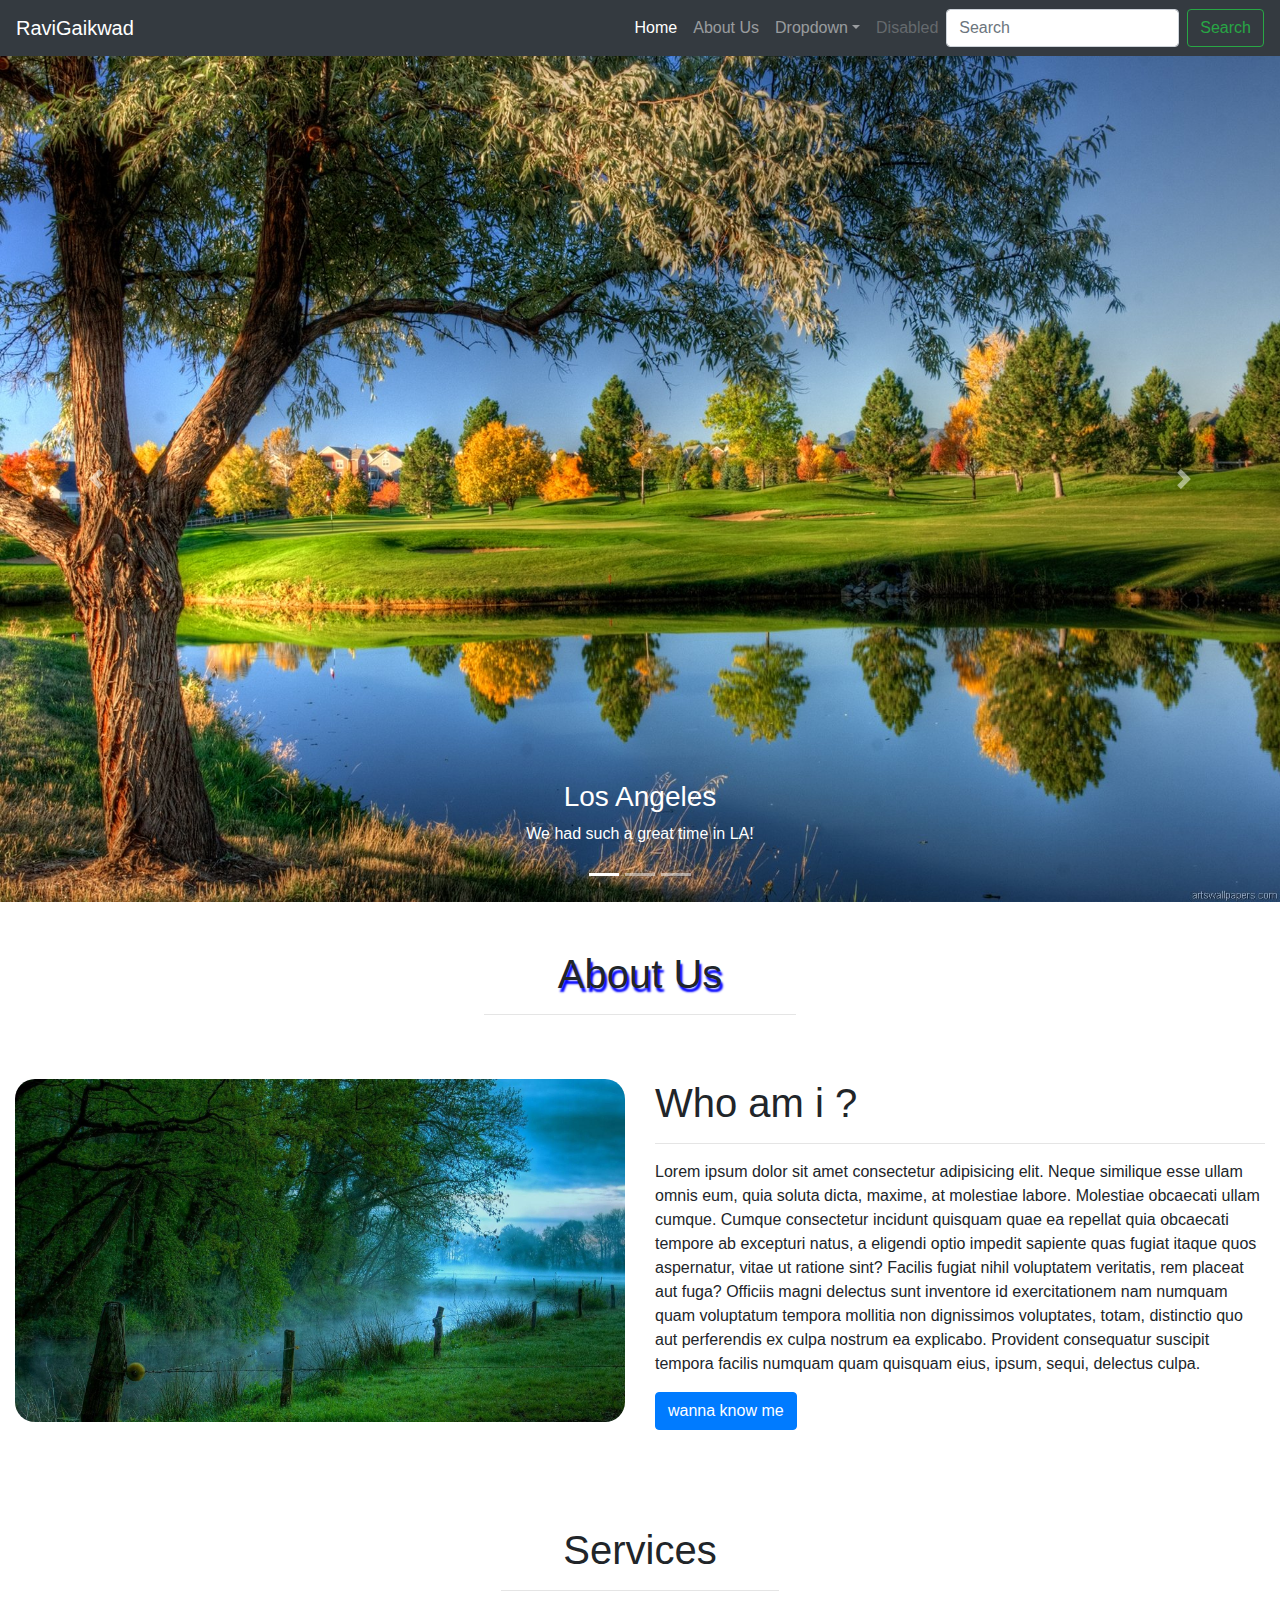
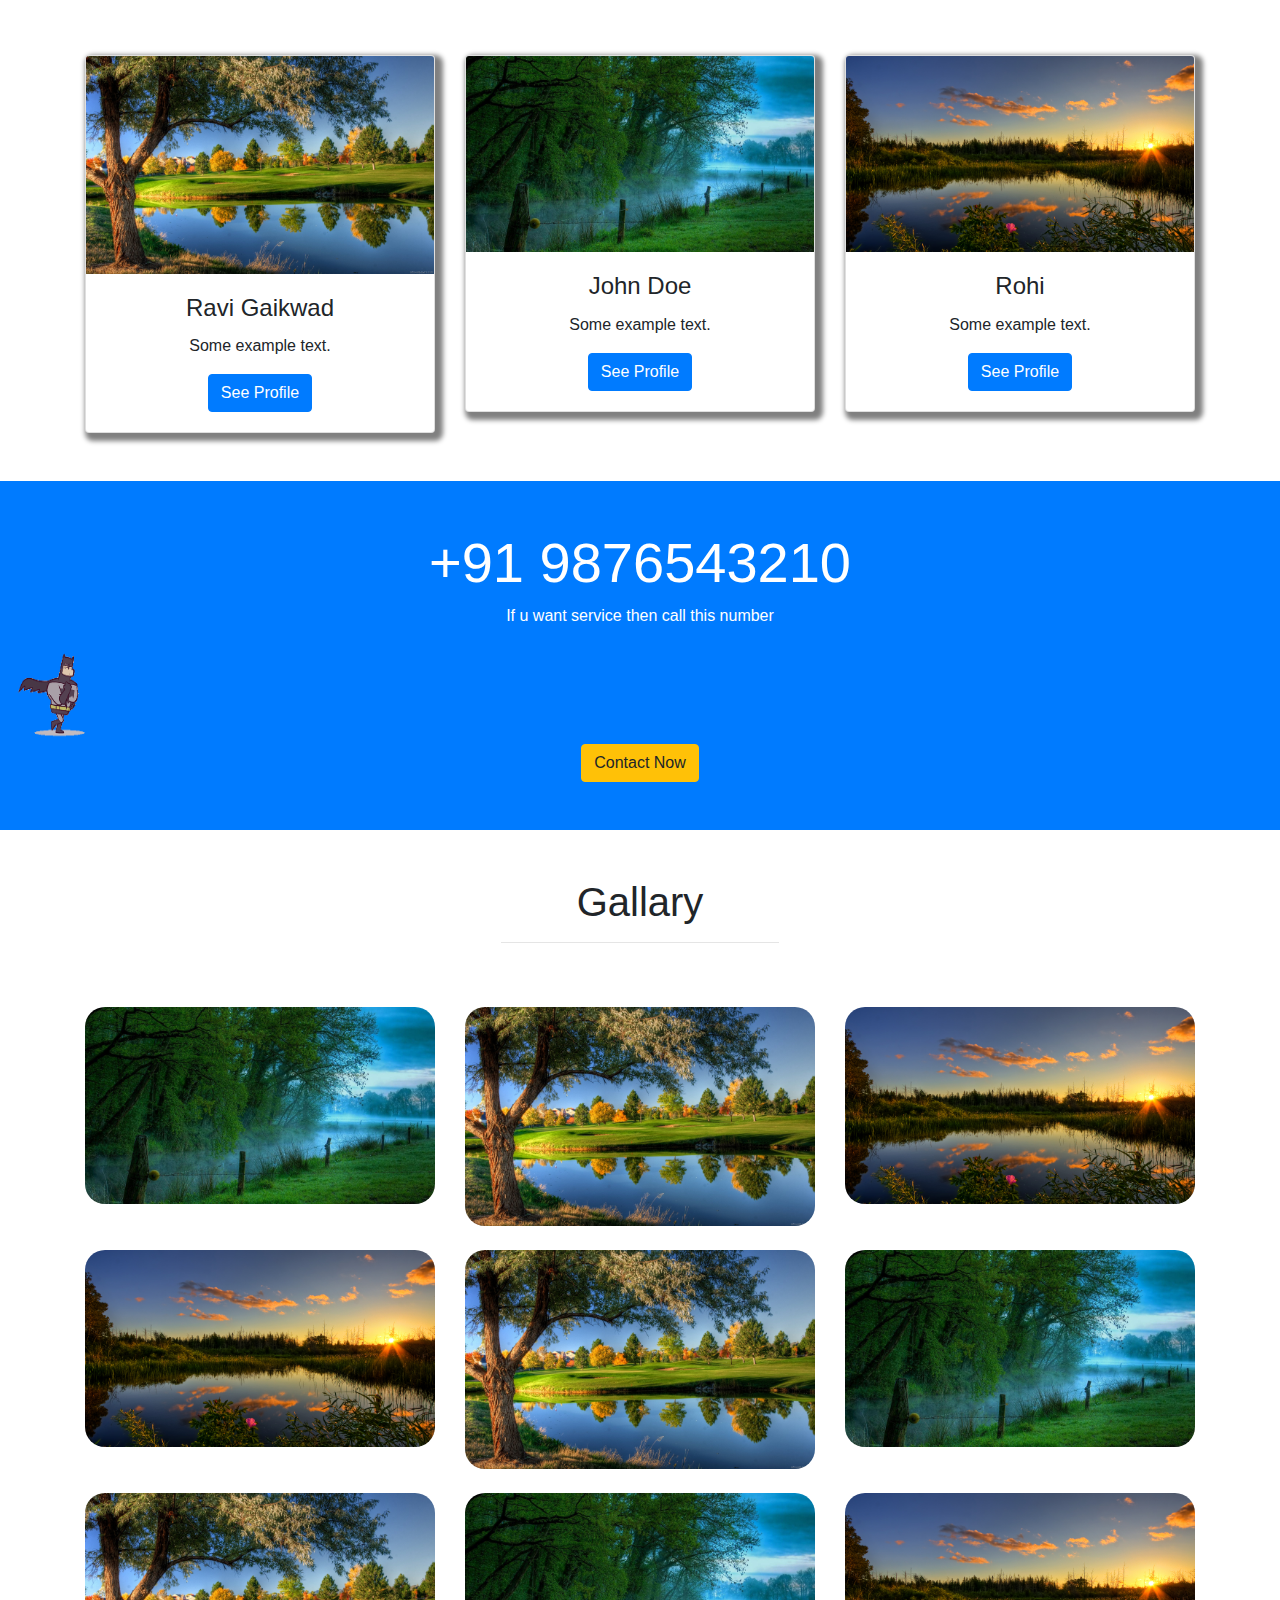
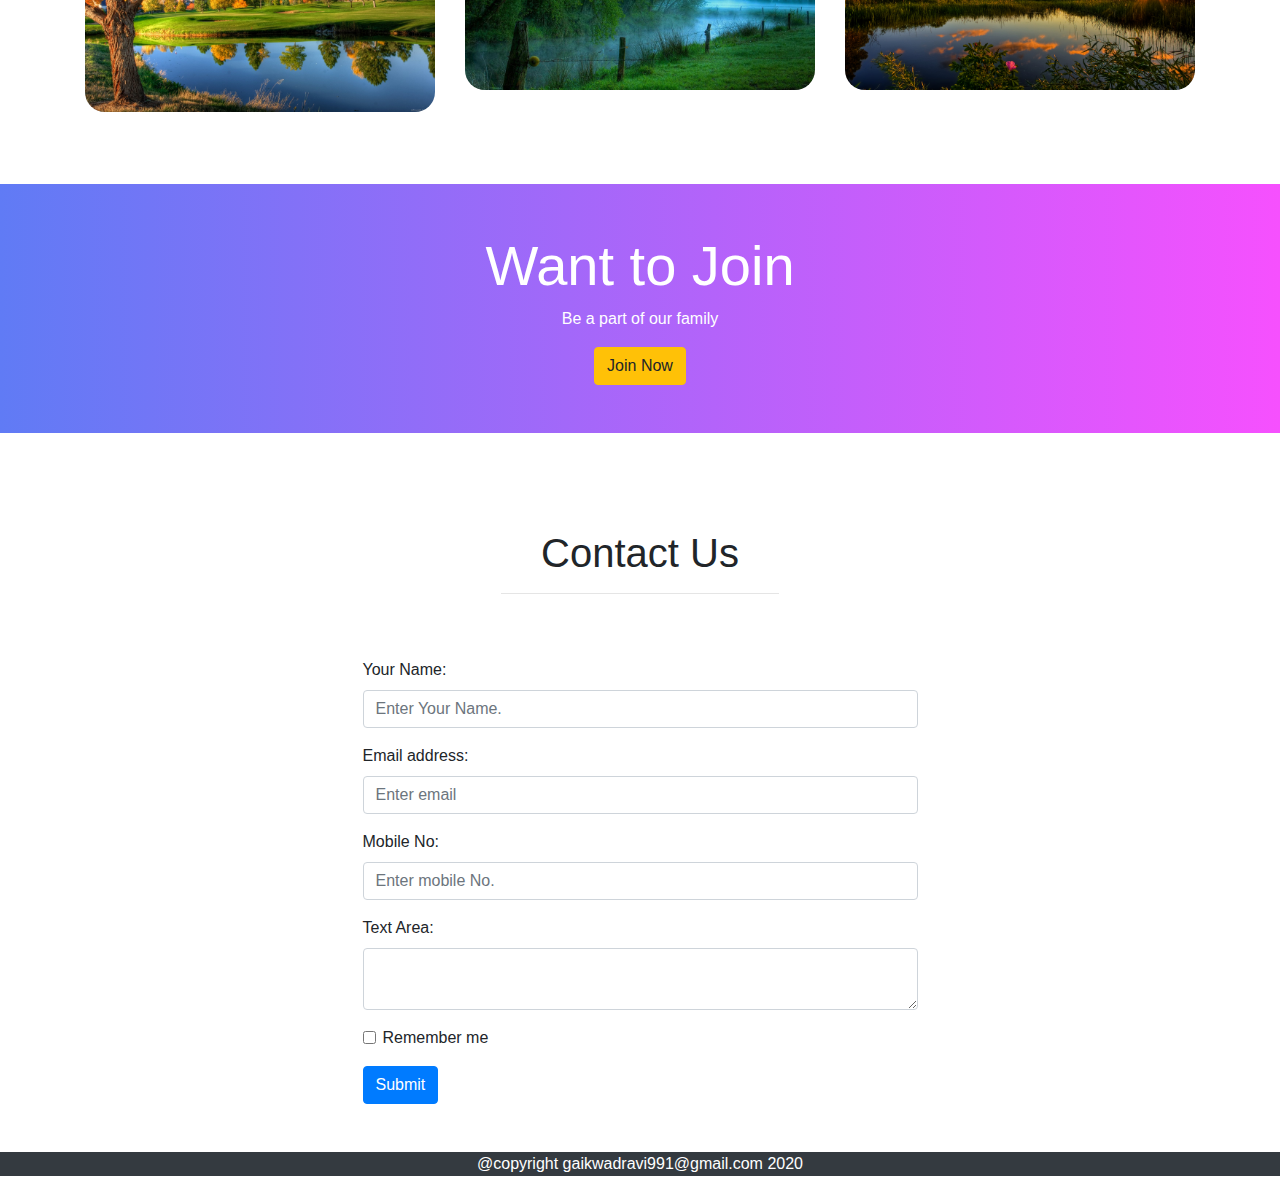
<file: index.html>
<!DOCTYPE html>
<html lang="en">

<head>
    <meta charset="UTF-8">
    <meta name="viewport" content="width=device-width, initial-scale=1.0">
    <title>web Page</title>
    <link rel="stylesheet" href="https://maxcdn.bootstrapcdn.com/bootstrap/4.5.0/css/bootstrap.min.css">
    <link rel="stylesheet" href="style.css">
</head>

<body>
    <header>
        <!-- **** Nav Bar **** -->
        <nav class="navbar navbar-expand-lg navbar-dark bg-dark">
            <a class="navbar-brand" href="#">RaviGaikwad</a>
            <button class="navbar-toggler" type="button" data-toggle="collapse" data-target="#navbarSupportedContent" aria-controls="navbarSupportedContent" aria-expanded="false" aria-label="Toggle navigation">
        <span class="navbar-toggler-icon"></span>
      </button>

            <div class="collapse navbar-collapse" id="navbarSupportedContent">
                <ul class="navbar-nav ml-auto">
                    <li class="nav-item active">
                        <a class="nav-link" href="index.html">Home <span class="sr-only">(current)</span></a>
                    </li>
                    <li class="nav-item">
                        <a class="nav-link" href="about.html">About Us</a>
                    </li>
                    <li class="nav-item dropdown">
                        <a class="nav-link dropdown-toggle" href="#" id="navbarDropdown" role="button" data-toggle="dropdown" aria-haspopup="true" aria-expanded="false">Dropdown</a>
                        <div class="dropdown-menu" aria-labelledby="navbarDropdown">
                            <a class="dropdown-item" href="#">Action</a>
                            <a class="dropdown-item" href="#">Another action</a>
                            <div class="dropdown-divider"></div>
                            <a class="dropdown-item" href="#">Something else here</a>
                        </div>
                    </li>
                    <li class="nav-item">
                        <a class="nav-link disabled" href="#" tabindex="-1" aria-disabled="true">Disabled</a>
                    </li>
                </ul>
                <form class="form-inline my-2 my-lg-0">
                    <input class="form-control mr-sm-2" type="search" placeholder="Search" aria-label="Search">
                    <button class="btn btn-outline-success my-2 my-sm-0" type="submit">Search</button>
                </form>
            </div>
        </nav>

        <!-- **** carousel images slide **** -->
        <div id="demo" class="carousel slide" data-ride="carousel">
            <ul class="carousel-indicators">
                <li data-target="#demo" data-slide-to="0" class="active"></li>
                <li data-target="#demo" data-slide-to="1"></li>
                <li data-target="#demo" data-slide-to="2"></li>
            </ul>
            <div class="carousel-inner">
                <div class="carousel-item active">
                    <img src="images/nature1.jpg" alt="Los Angeles" width="1100" height="500">
                    <div class="carousel-caption">
                        <h3>Los Angeles</h3>
                        <p>We had such a great time in LA!</p>
                    </div>
                </div>
                <div class="carousel-item">
                    <img src="images/nature2.jpg" alt="Chicago" width="1100" height="500">
                    <div class="carousel-caption">
                        <h3>Chicago</h3>
                        <p>Thank you, Chicago!</p>
                    </div>
                </div>
                <div class="carousel-item">
                    <img src="images/nature3.jpg" alt="New York" width="1100" height="500">
                    <div class="carousel-caption">
                        <h3>New York</h3>
                        <p>We love the Big Apple!</p>
                    </div>
                </div>
            </div>
            <a class="carousel-control-prev" href="#demo" data-slide="prev">
                <span class="carousel-control-prev-icon"></span>
            </a>
            <a class="carousel-control-next" href="#demo" data-slide="next">
                <span class="carousel-control-next-icon"></span>
            </a>
        </div>
    </header>

    <!-- **** about us **** -->
    <section>
        <div class="container-fluid">
            <h1 class="text_effect text-center text-capitalize pt-5">about us</h1>
            <hr class="w-25 mx-auto pt-5">

            <div class="row mb-5">
                <div class="col-lg-6 col-md-6 col-12"><img src="images/nature2.jpg" alt="nature" class="img-fluid"></div>
                <div class="col-lg-6 col-md-6 col-12">
                    <h1>Who am i ?</h1>
                    <hr>
                    <p>Lorem ipsum dolor sit amet consectetur adipisicing elit. Neque similique esse ullam omnis eum, quia soluta dicta, maxime, at molestiae labore. Molestiae obcaecati ullam cumque. Cumque consectetur incidunt quisquam quae ea repellat
                        quia obcaecati tempore ab excepturi natus, a eligendi optio impedit sapiente quas fugiat itaque quos aspernatur, vitae ut ratione sint? Facilis fugiat nihil voluptatem veritatis, rem placeat aut fuga? Officiis magni delectus sunt
                        inventore id exercitationem nam numquam quam voluptatum tempora mollitia non dignissimos voluptates, totam, distinctio quo aut perferendis ex culpa nostrum ea explicabo. Provident consequatur suscipit tempora facilis numquam quam
                        quisquam eius, ipsum, sequi, delectus culpa.</p>
                    <button class="btn btn-primary"><a class="text-decoration-none text-white" href="about.html">wanna know me</a> </button>
                </div>
            </div>
        </div>
    </section>

    <!-- **** Service **** -->
    <section>
        <div class="container">
            <h1 class="text-center text-capitalize pt-5">services</h1>
            <hr class="w-25 mx-auto pt-5">

            <div class="row text-center mb-5">
                <div class="col-lg-4 col-md-4 col-12">
                    <div class="card">
                        <img class="card-img-top" src="images/nature1.jpg" alt="Card image">
                        <div class="card-body">
                            <h4 class="card-title">Ravi Gaikwad</h4>
                            <p class="card-text">Some example text.</p>
                            <a href="#" class="btn btn-primary">See Profile</a>
                        </div>
                    </div>
                </div>
                <div class="col-lg-4 col-md-4 col-12">
                    <div class="card">
                        <img class="card-img-top" src="images/nature2.jpg" alt="Card image">
                        <div class="card-body">
                            <h4 class="card-title">John Doe</h4>
                            <p class="card-text">Some example text.</p>
                            <a href="#" class="btn btn-primary">See Profile</a>
                        </div>
                    </div>
                </div>
                <div class="col-lg-4 col-md-4 col-12">
                    <div class="card">
                        <img class="card-img-top" src="images/nature3.jpg" alt="Card image">
                        <div class="card-body">
                            <h4 class="card-title">Rohi</h4>
                            <p class="card-text">Some example text.</p>
                            <a href="#" class="btn btn-primary">See Profile</a>
                        </div>
                    </div>
                </div>
            </div>
        </div>
    </section>

    <!-- **** Contact Now **** -->
    <section class="bg-primary">
        <article class="py-5 text-center text-white">
            <div>
                <h3 class="display-4">+91 9876543210</h3>
                <p>If u want service then call this number</p>
                <div class="batman_run">
                    <img src="images/batmanrun.gif" alt="batmanRun">
                </div>
                <button class="btn btn-warning">Contact Now</button>
            </div>
        </article>
    </section>

    <!-- **** Gallary **** -->
    <section>
        <div class="container">
            <h1 class="text-center text-capitalize pt-5">Gallary</h1>
            <hr class="w-25 mx-auto pt-5">
            <div class="row">
                <div class="col-lg-4 col-md-4 col-12 mb-4">
                    <img src="images/nature2.jpg" alt="Nature gallary" class="img-fluid">
                </div>
                <div class="col-lg-4 col-md-4 col-12 mb-4">
                    <img src="images/nature1.jpg" alt="Nature gallary" class="img-fluid">
                </div>
                <div class="col-lg-4 col-md-4 col-12 mb-4">
                    <img src="images/nature3.jpg" alt="Nature gallary" class="img-fluid">
                </div>
                <div class="col-lg-4 col-md-4 col-12 mb-4">
                    <img src="images/nature3.jpg" alt="Nature gallary" class="img-fluid">
                </div>
                <div class="col-lg-4 col-md-4 col-12 mb-4">
                    <img src="images/nature1.jpg" alt="Nature gallary" class="img-fluid">
                </div>
                <div class="col-lg-4 col-md-4 col-12 mb-4">
                    <img src="images/nature2.jpg" alt="Nature gallary" class="img-fluid">
                </div>
                <div class="col-lg-4 col-md-4 col-12 mb-4">
                    <img src="images/nature1.jpg" alt="Nature gallary" class="img-fluid">
                </div>
                <div class="col-lg-4 col-md-4 col-12 mb-4">
                    <img src="images/nature2.jpg" alt="Nature gallary" class="img-fluid">
                </div>
                <div class="col-lg-4 col-md-4 col-12 mb-4">
                    <img src="images/nature3.jpg" alt="Nature gallary" class="img-fluid">
                </div>
            </div>
        </div>
    </section>

    <!-- **** Register Form **** -->
    <section class="bg-primary mt-5 mb-5 join_gradiant">
        <article class="py-5">
            <div class="text-center text-white">
                <h3 class="display-4">Want to Join</h3>
                <p>Be a part of our family</p>
                <button class="btn btn-warning" data-toggle="modal" data-target="#myModal">Join Now</button>
            </div>
            <!-- The Modal -->
            <div class="modal fade" id="myModal">
                <div class="modal-dialog modal-dialog-centered">
                    <div class="modal-content">

                        <!-- Modal Header -->
                        <div class="modal-header">
                            <h4 class="modal-title">SignUp</h4>
                            <button type="button" class="close" data-dismiss="modal">&times;</button>
                        </div>

                        <!-- Modal body -->
                        <div class="modal-body">
                            <form action="/action_page.php">
                                <div class="form-group">
                                    <label for="email">Email address:</label>
                                    <input type="email" class="form-control" placeholder="Enter email" id="email">
                                </div>
                                <div class="form-group">
                                    <label for="pwd">Password:</label>
                                    <input type="password" class="form-control" placeholder="Enter password" id="pwd">
                                </div>
                                <div class="form-group form-check">
                                    <label class="form-check-label">
                    <input class="form-check-input" type="checkbox"> Remember me
                  </label>
                                </div>
                                <button type="submit" class="btn btn-primary">Submit</button>
                            </form>
                        </div>

                        <!-- Modal footer -->
                        <div class="modal-footer">
                            <button type="button" class="btn btn-secondary" data-dismiss="modal">Close</button>
                        </div>
                    </div>
                </div>
            </div>
        </article>
    </section>

    <!-- **** contact Us **** -->
    <section>
        <div class="container mb-5">
            <h1 class="text-center text-capitalize pt-5">Contact Us</h1>
            <hr class="w-25 mx-auto pt-5">
            <div class="w-50 mx-auto">
                <form action="/action_page.php">
                    <div class="form-group">
                        <label for="pwd">Your Name:</label>
                        <input type="text" class="form-control" placeholder="Enter Your Name." id="pwd">
                    </div>
                    <div class="form-group">
                        <label for="email">Email address:</label>
                        <input type="email" class="form-control" placeholder="Enter email" id="email">
                    </div>
                    <div class="form-group">
                        <label for="pwd">Mobile No:</label>
                        <input type="number" class="form-control" placeholder="Enter mobile No." id="pwd">
                    </div>
                    <div class="form-group">
                        <label>Text Area:</label>
                        <textarea class="form-control"></textarea>
                    </div>
                    <div class="form-group form-check">
                        <label class="form-check-label">
              <input class="form-check-input" type="checkbox"> Remember me
            </label>
                    </div>
                    <button type="submit" class="btn btn-primary">Submit</button>
                </form>
            </div>
        </div>
    </section>

    <!-- **** Footer **** -->
    <footer>
        <p class="text-center bg-dark text-white">@copyright gaikwadravi991@gmail.com 2020</p>
    </footer>

    <script src="https://ajax.googleapis.com/ajax/libs/jquery/3.5.1/jquery.min.js"></script>
    <script src="https://cdnjs.cloudflare.com/ajax/libs/popper.js/1.16.0/umd/popper.min.js"></script>
    <script src="https://maxcdn.bootstrapcdn.com/bootstrap/4.5.0/js/bootstrap.min.js"></script>
</body>

</html>
</file>
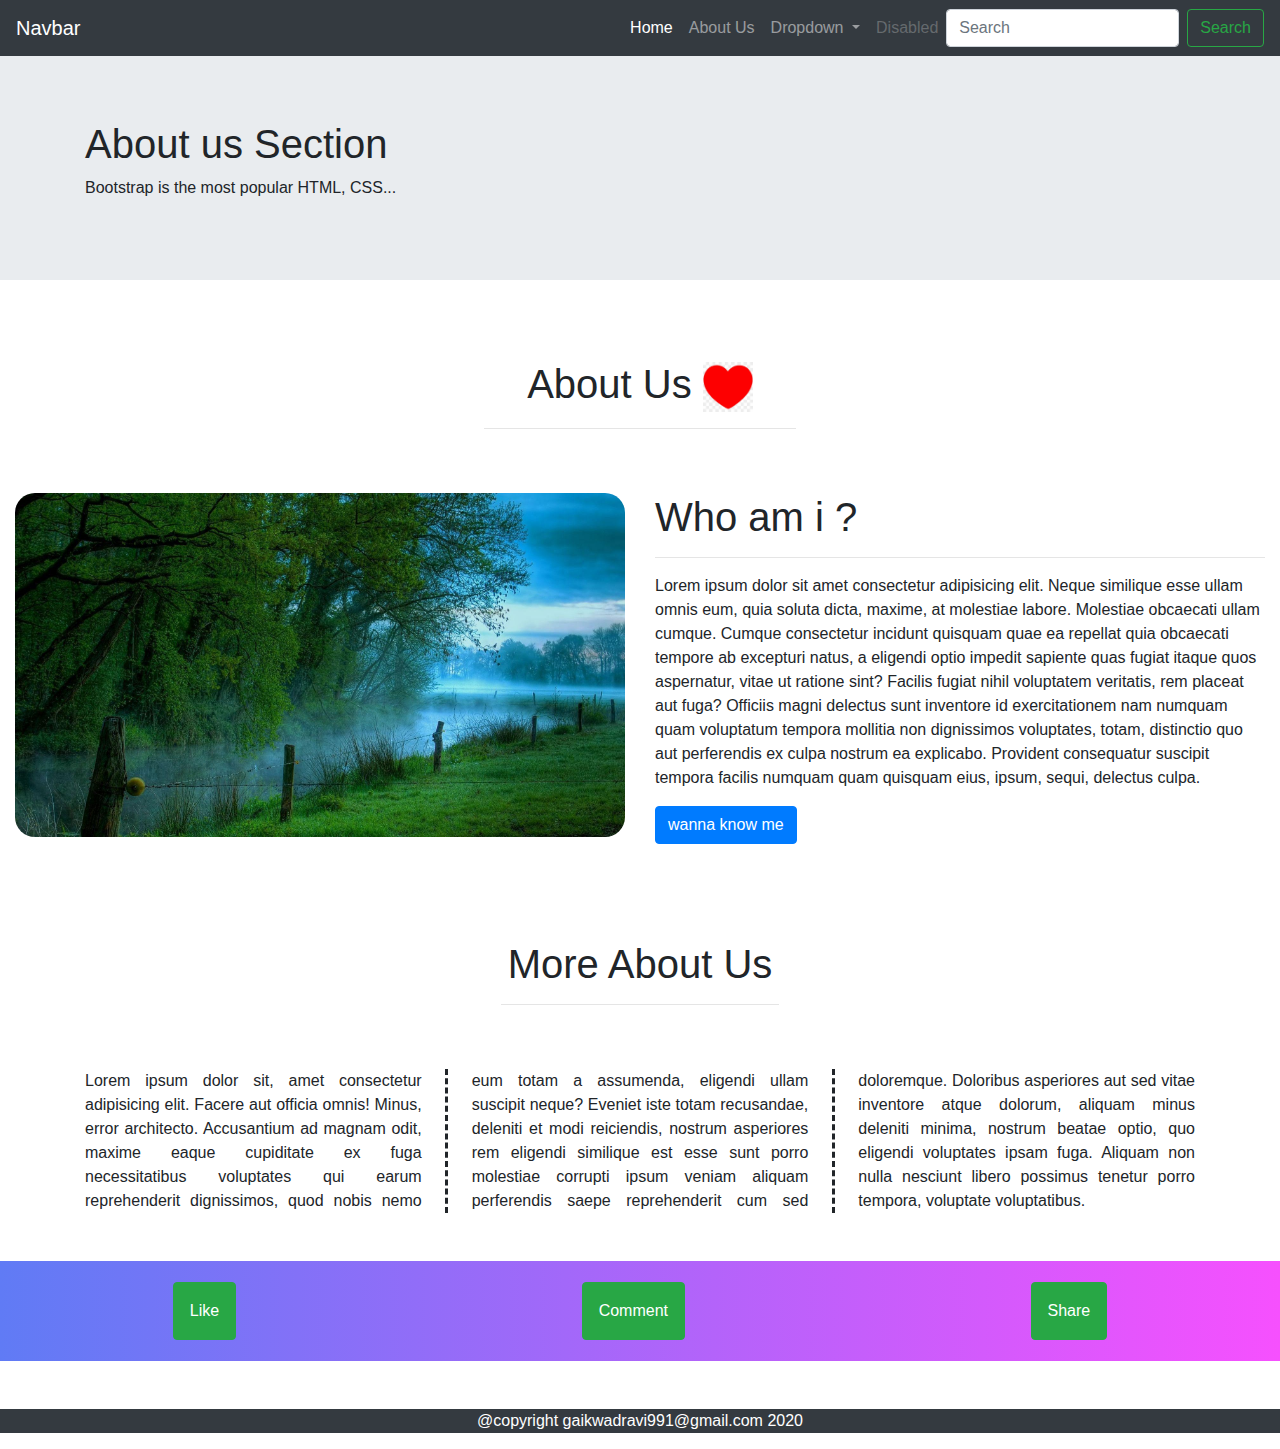
<file: about.html>
<!DOCTYPE html>
<html lang="en">

<head>
    <meta charset="UTF-8">
    <meta name="viewport" content="width=device-width, initial-scale=1.0">
    <title>web Page</title>
    <link rel="stylesheet" href="https://maxcdn.bootstrapcdn.com/bootstrap/4.5.0/css/bootstrap.min.css">
    <link rel="stylesheet" href="style.css">
</head>

<body>
    <header>
        <!-- **** Nav Bar **** -->
        <nav class="navbar navbar-expand-lg navbar-dark bg-dark">
            <a class="navbar-brand" href="#">Navbar</a>
            <button class="navbar-toggler" type="button" data-toggle="collapse" data-target="#navbarSupportedContent" aria-controls="navbarSupportedContent" aria-expanded="false" aria-label="Toggle navigation">
                <span class="navbar-toggler-icon"></span>
            </button>

            <div class="collapse navbar-collapse" id="navbarSupportedContent">
                <ul class="navbar-nav ml-auto">
                    <li class="nav-item active">
                        <a class="nav-link" href="index.html">Home <span class="sr-only">(current)</span></a>
                    </li>
                    <li class="nav-item">
                        <a class="nav-link" href="about.html">About Us</a>
                    </li>
                    <li class="nav-item dropdown">
                        <a class="nav-link dropdown-toggle" href="#" id="navbarDropdown" role="button" data-toggle="dropdown" aria-haspopup="true" aria-expanded="false">
                            Dropdown
                        </a>
                        <div class="dropdown-menu" aria-labelledby="navbarDropdown">
                            <a class="dropdown-item" href="#">Action</a>
                            <a class="dropdown-item" href="#">Another action</a>
                            <div class="dropdown-divider"></div>
                            <a class="dropdown-item" href="#">Something else here</a>
                        </div>
                    </li>
                    <li class="nav-item">
                        <a class="nav-link disabled" href="#" tabindex="-1" aria-disabled="true">Disabled</a>
                    </li>
                </ul>
                <form class="form-inline my-2 my-lg-0">
                    <input class="form-control mr-sm-2" type="search" placeholder="Search" aria-label="Search">
                    <button class="btn btn-outline-success my-2 my-sm-0" type="submit">Search</button>
                </form>
            </div>
        </nav>
        <div class="jumbotron jumbotron-fluid">
            <div class="container">
                <h1>About us Section</h1>
                <p>Bootstrap is the most popular HTML, CSS...</p>
            </div>
        </div>
    </header>
    <section>
        <div class="container-fluid">
            <h1 class="text-center text-capitalize pt-5">about us <img src="images/love.png" alt="redHeart" class="love_class"></h1>
            <hr class="w-25 mx-auto pt-5">

            <div class="row mb-5">
                <div class="col-lg-6 col-md-6 col-12"><img src="images/nature2.jpg" alt="nature" class="img-fluid">
                </div>
                <div class="col-lg-6 col-md-6 col-12">
                    <h1>Who am i ?</h1>
                    <hr>
                    <p>Lorem ipsum dolor sit amet consectetur adipisicing elit. Neque similique esse ullam omnis eum, quia soluta dicta, maxime, at molestiae labore. Molestiae obcaecati ullam cumque. Cumque consectetur incidunt quisquam quae ea repellat
                        quia obcaecati tempore ab excepturi natus, a eligendi optio impedit sapiente quas fugiat itaque quos aspernatur, vitae ut ratione sint? Facilis fugiat nihil voluptatem veritatis, rem placeat aut fuga? Officiis magni delectus sunt
                        inventore id exercitationem nam numquam quam voluptatum tempora mollitia non dignissimos voluptates, totam, distinctio quo aut perferendis ex culpa nostrum ea explicabo. Provident consequatur suscipit tempora facilis numquam quam
                        quisquam eius, ipsum, sequi, delectus culpa.
                    </p>
                    <button class="btn btn-primary">wanna know me</button>
                </div>
            </div>
        </div>
    </section>

    <section>
        <div class="container mb-5">
            <h1 class="text-center text-capitalize pt-5 ">More About Us</h1>
            <hr class="w-25 mx-auto pt-5">
            <div class="about_para">
                Lorem ipsum dolor sit, amet consectetur adipisicing elit. Facere aut officia omnis! Minus, error architecto. Accusantium ad magnam odit, maxime eaque cupiditate ex fuga necessitatibus voluptates qui earum reprehenderit dignissimos, quod nobis nemo eum
                totam a assumenda, eligendi ullam suscipit neque? Eveniet iste totam recusandae, deleniti et modi reiciendis, nostrum asperiores rem eligendi similique est esse sunt porro molestiae corrupti ipsum veniam aliquam perferendis saepe reprehenderit
                cum sed doloremque. Doloribus asperiores aut sed vitae inventore atque dolorum, aliquam minus deleniti minima, nostrum beatae optio, quo eligendi voluptates ipsam fuga. Aliquam non nulla nesciunt libero possimus tenetur porro tempora,
                voluptate voluptatibus.
            </div>
        </div>
    </section>

    <section>
        <div class="flex_css my-5">
            <div><button class="btn btn-success p-3">Like</button></div>
            <div><button class="btn btn-success p-3">Comment</button></div>
            <div><button class="btn btn-success p-3">Share</button></div>
        </div>
    </section>

    <footer>
        <p class="text-center bg-dark text-white">@copyright gaikwadravi991@gmail.com 2020</p>
    </footer>
</body>

</html>
</file>
<file: style.css>
* {
    margin: 0;
    padding: 0;
}

.text_effect {
    text-shadow: 2px 4px 2px blue;
}


/* annimation on batman */

.batman_run {
    width: 100%;
    height: 100px;
    position: relative;
}

.batman_run img {
    width: 140px;
    height: 120px;
    position: absolute;
    left: 0;
    top: -15px;
    animation-name: batmanrun;
    animation-duration: 6s;
    animation-timing-function: linear;
    animation-iteration-count: infinite;
}

@keyframes batmanrun {
    from {
        left: 0;
    }
    to {
        left: 100%;
    }
}

.love_class {
    width: 50px;
    height: 50px;
    transition-property: width, height;
    transition-duration: 1s;
    transition-timing-function: linear;
}

.love_class:hover {
    width: 100px;
    height: 100px;
}

.about_para {
    column-count: 3;
    column-gap: 50px;
    column-rule: dashed;
    text-align: justify;
}

.img-fluid {
    border-radius: 20px;
}

.card {
    box-shadow: 4px 4px 5px 4px gray;
}

.join_gradiant {
    background-image: linear-gradient(to left, #F650FE, #607BF5);
}

.flex_css {
    width: 100%;
    height: 100px;
    background-image: linear-gradient(to left, #F650FE, #607BF5);
    display: flex;
    flex-direction: row;
    justify-content: space-around;
    align-items: center;
}

.carousel-inner img {
    width: 100%;
    height: 94vh;
}
</file>
